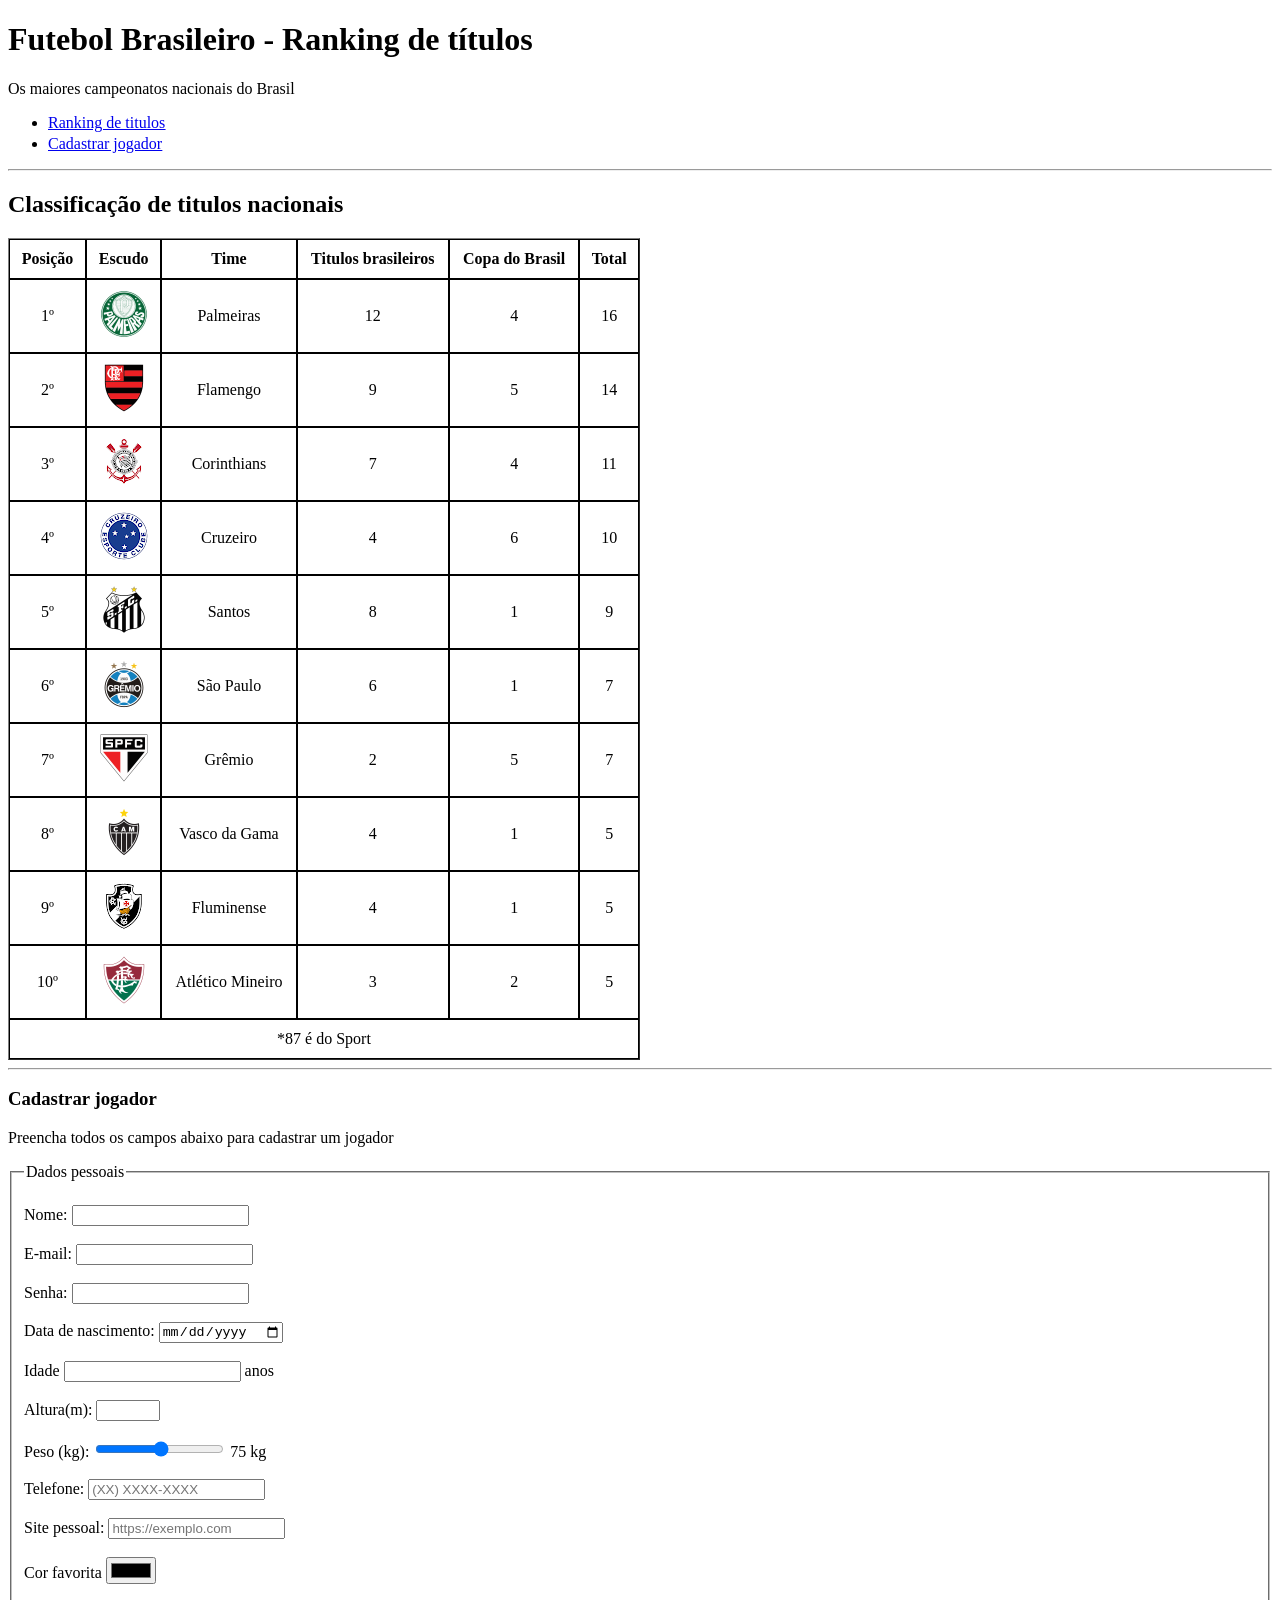
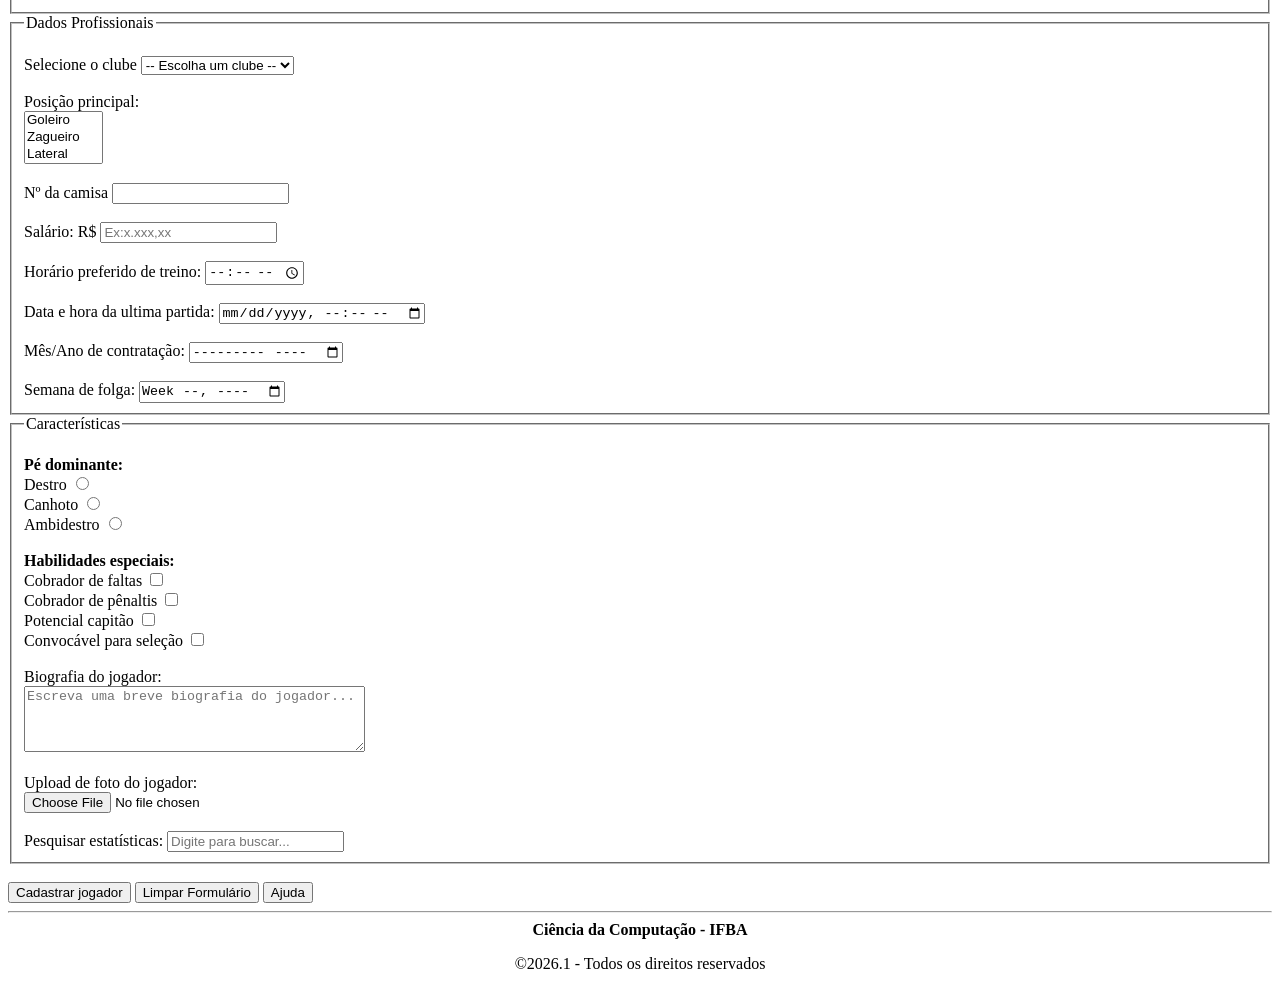
<file: index.html>
<!DOCTYPE html>
<html lang="en">

<head>
    <meta charset="UTF-8">
    <meta name="viewport" content="width=device-width, initial-scale=1.0">
    <title>Document</title>
    <style>
        td,
        th {
            border: 1px solid black;
            text-align: center;
        }

        table {
            width: 50%;
        }

        footer {
            text-align: center;
        }

        li {
            margin-bottom: 3px;
        }
    </style>
</head>

<body>
    <main>
        <header>
            <h1>Futebol Brasileiro - Ranking de títulos</h1>
            <p>Os maiores campeonatos nacionais do Brasil</p>
        </header>
        <nav>
            <ul type="disc">
                <li><a href="#titulos"><u>Ranking de titulos</u></a></li>
                <li><a href="#cadastrar"><u>Cadastrar jogador</u></a></li>
            </ul>
        </nav>
        <hr>
        <section id="titulos">
            <h2>Classificação de titulos nacionais</h2>
            <table cellpadding="10" cellspacing="0" border="1">
                <thead>
                    <tr>
                        <th>Posição</th>
                        <th>Escudo</th>
                        <th>Time</th>
                        <th>Titulos brasileiros</th>
                        <th>Copa do Brasil</th>
                        <th>Total</th>
                    </tr>
                </thead>
                <tbody>
                    <tr>
                        <td>1º</td>
                        <td><img src="/img/maiorCampeao.png" alt="Palmeiras"></td>
                        <td>Palmeiras</td>
                        <td>12</td>
                        <td>4</td>
                        <td>16</td>
                    </tr>
                    <tr>
                        <td>2º</td>
                        <td><img src="/img/time2.png" alt="Flamengo"></td>
                        <td>Flamengo</td>
                        <td>9</td>
                        <td>5</td>
                        <td>14</td>
                    </tr>
                    <tr>
                        <td>3º</td>
                        <td><img src="/img/time3.png" alt="Corinthians"></td>
                        <td>Corinthians</td>
                        <td>7</td>
                        <td>4</td>
                        <td>11</td>
                    </tr>
                    <tr>
                        <td>4º</td>
                        <td><img src="/img/time4.png" alt="Cruzeiro"></td>
                        <td>Cruzeiro</td>
                        <td>4</td>
                        <td>6</td>
                        <td>10</td>
                    </tr>
                    <tr>
                        <td>5º</td>
                        <td><img src="/img/time5.png" alt="Santos"></td>
                        <td>Santos</td>
                        <td>8</td>
                        <td>1</td>
                        <td>9</td>
                    </tr>
                    <tr>
                        <td>6º</td>
                        <td><img src="/img/time6.png" alt="São Paulo"></td>
                        <td>São Paulo</td>
                        <td>6</td>
                        <td>1</td>
                        <td>7</td>
                    </tr>
                    <tr>
                        <td>7º</td>
                        <td><img src="/img/time7.png" alt="Grêmio"></td>
                        <td>Grêmio</td>
                        <td>2</td>
                        <td>5</td>
                        <td>7</td>
                    </tr>
                    <tr>
                        <td>8º</td>
                        <td><img src="/img/time8.png" alt="Vasco da Gama"></td>
                        <td>Vasco da Gama</td>
                        <td>4</td>
                        <td>1</td>
                        <td>5</td>
                    </tr>
                    <tr>
                        <td>9º</td>
                        <td><img src="/img/time9.png" alt="Fluminense"></td>
                        <td>Fluminense</td>
                        <td>4</td>
                        <td>1</td>
                        <td>5</td>
                    </tr>
                    <tr>
                        <td>10º</td>
                        <td><img src="/img/time10.png" alt="Atlético Mineiro"></td>
                        <td>Atlético Mineiro</td>
                        <td>3</td>
                        <td>2</td>
                        <td>5</td>
                    </tr>
                </tbody>
                <tfoot>
                    <tr>
                        <td colspan="6">*87 é do Sport</td>
                    </tr>
                </tfoot>
            </table>
        </section>
        <hr>
        <section id="cadastrar">
            <h3>Cadastrar jogador</h3>
            <p>Preencha todos os campos abaixo para cadastrar um jogador</p>
            <form action="#" method="post">
                <fieldset>
                    <legend>Dados pessoais</legend><br>
                    <div>
                        <label for="id_nome">Nome:</label>
                        <input type="text" id="id_nome" name="nome" required>
                    </div><br>
                    <div>
                        <label for="id_email">E-mail:</label>
                        <input type="email" id="id_email" name="email" required>
                    </div><br>
                    <div>
                        <label for="id_senha">Senha:</label>
                        <input type="password" id="id_senha" name="senha" required>
                    </div><br>
                    <div>
                        <label for="id_nascimento">Data de nascimento:</label>
                        <input type="date" id="id_nascimento" name="DataNascimento">
                    </div><br>
                    <div>
                        <label for="id_idade">Idade</label>
                        <input type="number" name="idade" id="id_idade">
                        <span>anos</span>
                    </div><br>
                    <div>
                        <label for="id_altura">Altura(m):</label>
                        <input type="number" name="altura" id="id_altura" min="1.60" max="2.50" step="0.01">
                    </div><br>
                    <div>
                        <label for="id_peso">Peso (kg): </label>
                        <input type="range" name="peso" id="id_peso" min="0" max="75">
                        <span>75 kg</span>
                    </div><br>
                    <div>
                        <label for="id_telefone">Telefone:</label>
                        <input type="tel" id="id_telefone" name="telefone" placeholder="(XX) XXXX-XXXX" maxlength="11"
                            required>
                    </div><br>
                    <div>
                        <label for="id_site">Site pessoal:</label>
                        <input type="url" id="id_site" name="site" placeholder="https://exemplo.com">
                    </div><br>
                    <div>
                        <label for="id_cor">Cor favorita</label>
                        <input type="color" name="corFavorita" id="id_cor">
                    </div><br>
                </fieldset>
                <fieldset>
                    <legend>Dados Profissionais</legend><br>
                    <div>
                        <label for="id_clube">Selecione o clube</label>
                        <select name="clube" id="id_clube" required>
                            <option value="Select">-- Escolha um clube --</option>
                            <option value="Palmeiras">Palmeiras</option>
                            <option value="Flamengo">Flamengo</option>
                            <option value="Corinthians">Corinthians</option>
                            <option value="Cruzeiro">Cruzeiro</option>
                            <option value="Santos">Santos</option>
                            <option value="São Paulo">São Paulo</option>
                            <option value="Grêmio">Grêmio</option>
                            <option value="Vasco da Gama">Vasco da Gama</option>
                            <option value="Fluminense">Fluminense</option>
                            <option value="Atlético Mineiro">Atlético Mineiro</option>
                        </select>
                    </div><br>
                    <div>
                        <label for="id_posicao">Posição principal:</label><br>
                        <select name="posicao" id="id_posicao" size="3">
                            <option value="Goleiro">Goleiro</option>
                            <option value="Zagueiro">Zagueiro</option>
                            <option value="Lateral">Lateral</option>
                            <option value="Meio_campo">Meio-campo</option>
                            <option value="Atacante">Atacante</option>
                        </select>
                    </div><br>
                    <div>
                        <label for="id_numeroCamisa">Nº da camisa</label>
                        <input type="number" name="NumeroDaCamisa" id="id_numeroCamisa" min="1">
                    </div><br>
                    <div>

                        <label for="id_salario">Salário:</label>
                        <span>R$</span>
                        <input type="number" name="salario" id="id_salario" placeholder="Ex:x.xxx,xx" step=".01">
                    </div><br>
                    <div>
                        <label for="id_horario">Horário preferido de treino:</label>
                        <input type="time" name="HorarioDeTreino" id="id_horario">
                    </div><br>
                    <div>
                        <label for="id_ultimaPartida">Data e hora da ultima partida:</label>
                        <input type="datetime-local" name="UltimaPartida" id="id_ultimaPartida">
                    </div><br>
                    <div>
                        <label for="id_dataContratacao">Mês/Ano de contratação:</label>
                        <input type="month" name="DataContratacao" id="id_dataContratacao">
                    </div><br>
                    <div>
                        <label for="id_semanaFolga">Semana de folga:</label>
                        <input type="week" name="SemanaFolga" id="id_semanaFolga">
                    </div>
                </fieldset>
        </section>
        <section>
            <fieldset>
                <legend>Características</legend><br>
                <strong>Pé dominante:</strong>
                <div>
                    <label for="id_destro">Destro</label>
                    <input type="radio" name="peDominante" id="id_destro">
                </div>
                <div>
                    <label for="id_canhoto">Canhoto</label>
                    <input type="radio" name="peDominante" id="id_canhoto">
                </div>
                <div>
                    <label for="id_Ambidestro">Ambidestro</label>
                    <input type="radio" name="peDominante" id="id_Ambidestro">
                </div><br>
                <strong>Habilidades especiais:</strong><br>
                <div>
                    <label for="id_cobrador">Cobrador de faltas</label>
                    <input type="checkbox" name="cFaltas" id="id_cobrador">
                </div>
                <div>
                    <label for="id_penaltis">Cobrador de pênaltis</label>
                    <input type="checkbox" name="cPenaltis" id="id_penaltis">
                </div>
                <div>
                    <label for="id_capitao">Potencial capitão</label>
                    <input type="checkbox" name="pCapital" id="id_capitao">
                </div>
                <div>
                    <label for="id_cSelecao">Convocável para seleção</label>
                    <input type="checkbox" name="cSelecao" id="id_cSelecao">
                </div><br>
                <div>
                    <label for="id_biografia">Biografia do jogador:</label><br>
                    <textarea name="biografia" id="id_biografia" placeholder="Escreva uma breve biografia do jogador..."
                        rows="4" cols="40"></textarea>
                </div><br>
                <div>
                    <label for="id_foto">Upload de foto do jogador:</label><br>
                    <input type="file" name="foto" id="id_foto">
                </div><br>
                <div>
                    <label for="id_estatisticas">Pesquisar estatísticas:</label>
                    <input type="search" name="pesquisarEstatisticas" id="id_estatisticas"
                        placeholder="Digite para buscar...">
                </div>
            </fieldset>
        </section>
        <br>
        <button type="submit">Cadastrar jogador</button>
        <button type="reset">Limpar Formulário</button>
        <button type="button">Ajuda</button>
        </form>
        <hr>
        <footer>
            <strong>Ciência da Computação - IFBA</strong>
            <p>&copy;2026.1 - Todos os direitos reservados</p>
        </footer>
    </main>
</body>
</html>
</file>
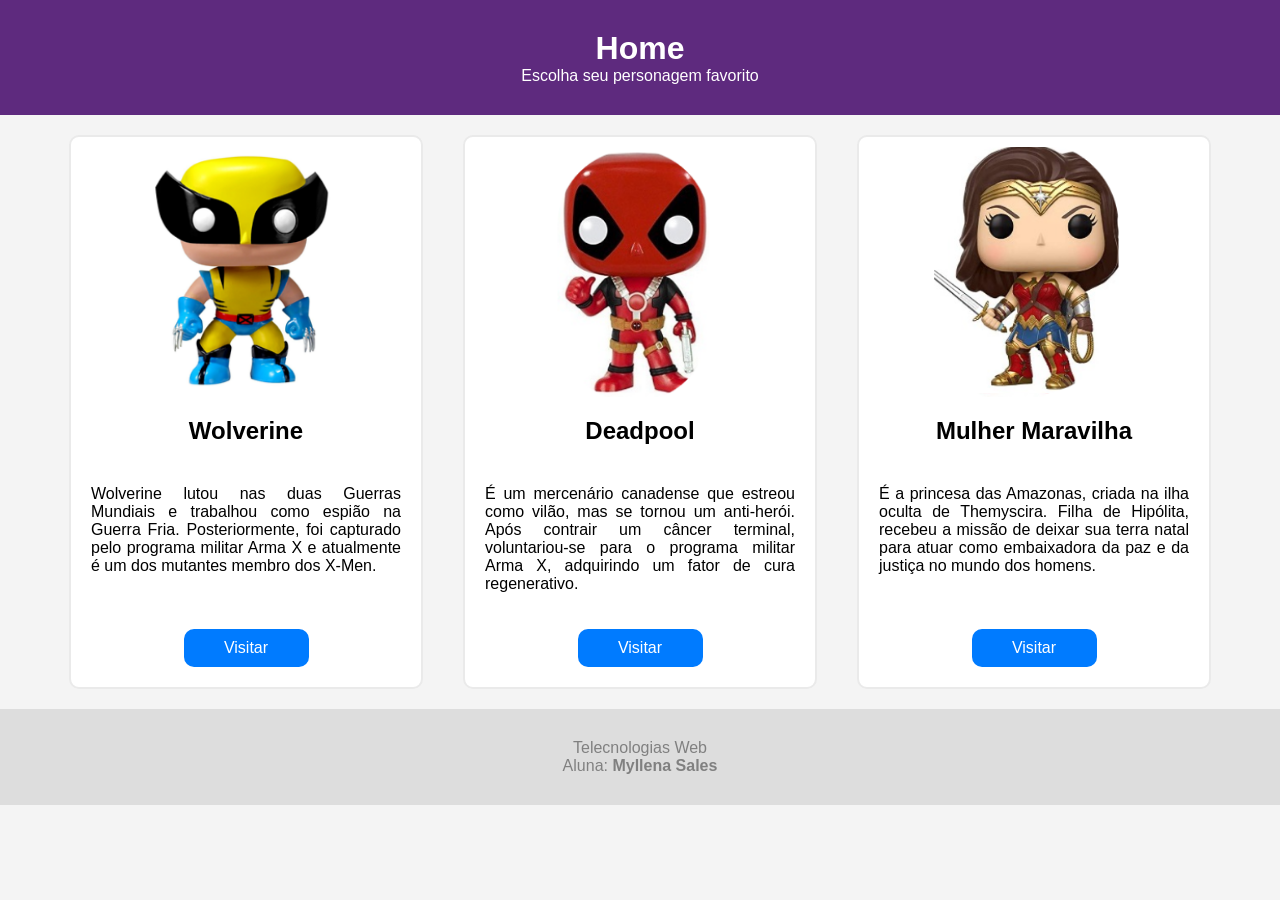
<file: atividadeCSS/index.html>
<!DOCTYPE html>
<html lang="en">
<head>
    <meta charset="UTF-8">
    <meta name="viewport" content="width=device-width, initial-scale=1.0">
    <title>Document</title>
    <link rel="stylesheet" href="style.css">
</head>
<body>
    <header>
        <h1>Home</h1>
        <p>Escolha seu personagem favorito</p>
    </header>
    <main>
        <div class="elementos">
            <div class="card">
                <img src="/img/wolve.png" alt="Wolverine">
                <h2>Wolverine</h2>
                <p>Wolverine lutou nas duas Guerras Mundiais e trabalhou como espião na Guerra Fria. 
                    Posteriormente, foi capturado pelo programa militar Arma X e atualmente é um dos mutantes membro dos X-Men.</p>
                <a href="https://www.funko.com.br">Visitar</a>
            </div>
            <div class="card">
                <img src="/img/deadpool.png" alt="Deadpool">
                <h2>Deadpool</h2>
                <p>É um mercenário canadense que estreou como vilão, 
                    mas se tornou um anti-herói. Após contrair um câncer terminal, 
                    voluntariou-se para o programa militar Arma X, adquirindo um fator 
                    de cura regenerativo.</p>
                <a href="https://www.funko.com.br">Visitar</a>
            </div>
            <div class="card">
                <img src="/img/maravilha.png" alt="Mulher Maravilha">
                <h2>Mulher Maravilha</h2>
                <p>É a princesa das Amazonas, criada na ilha oculta de Themyscira. 
                    Filha de Hipólita, recebeu a missão de deixar sua terra natal 
                    para atuar como embaixadora da paz e da justiça no mundo dos homens. </p>
                <a href="https://www.funko.com.br">Visitar</a>
            </div>
        </div>
    </main>
    <footer class="rodape">
        <nav>Telecnologias Web</nav>
        <nav>Aluna: <strong>Myllena Sales</strong></nav>
    </footer>
</body>
</html>
</file>
<file: atividadeCSS/style.css>
body{
    margin: 0px; padding: 0px;
    height: 100%;
    width: 100%;
    display: flex;
    flex-direction: column;
    background-color: #f4f4f4 ;
    font-family: sans-serif;
}
header{
    text-align: center;
    background-color: #5e2a7e;
    color: white;
    padding: 30px;
}
header h1,p{
    margin: 0;
}
main{
    flex: 1;
}
.elementos{
    display: flex;
    justify-content: center;
}
.card{
    display: flex;
    flex-direction: column;
    align-items: center;
    text-align: center;
    margin: 20px;
    border-radius: 10px;
    height: 550px;
    width: 350px;
    border: solid #eaeaea 2px;
    background-color: white;
}
.card p{
    text-align: justify;
    margin: 20px;
    flex: 1;
}
.card img{
    margin-top: 10px;
    height: 250px;
}
a{
    border-radius: 10px;
    text-align: center;
    background-color: #007bff;
    color: white;
    width: 30%;
    padding: 10px;
    cursor: pointer;
    text-decoration: none;
    margin-bottom: 20px;
}
a:hover{
    background-color: #50a4ff;
}
footer{
    margin: 0px; padding: 30px;
    text-align: center;
    color: gray;
    background-color: #dddddd;
}
</file>
